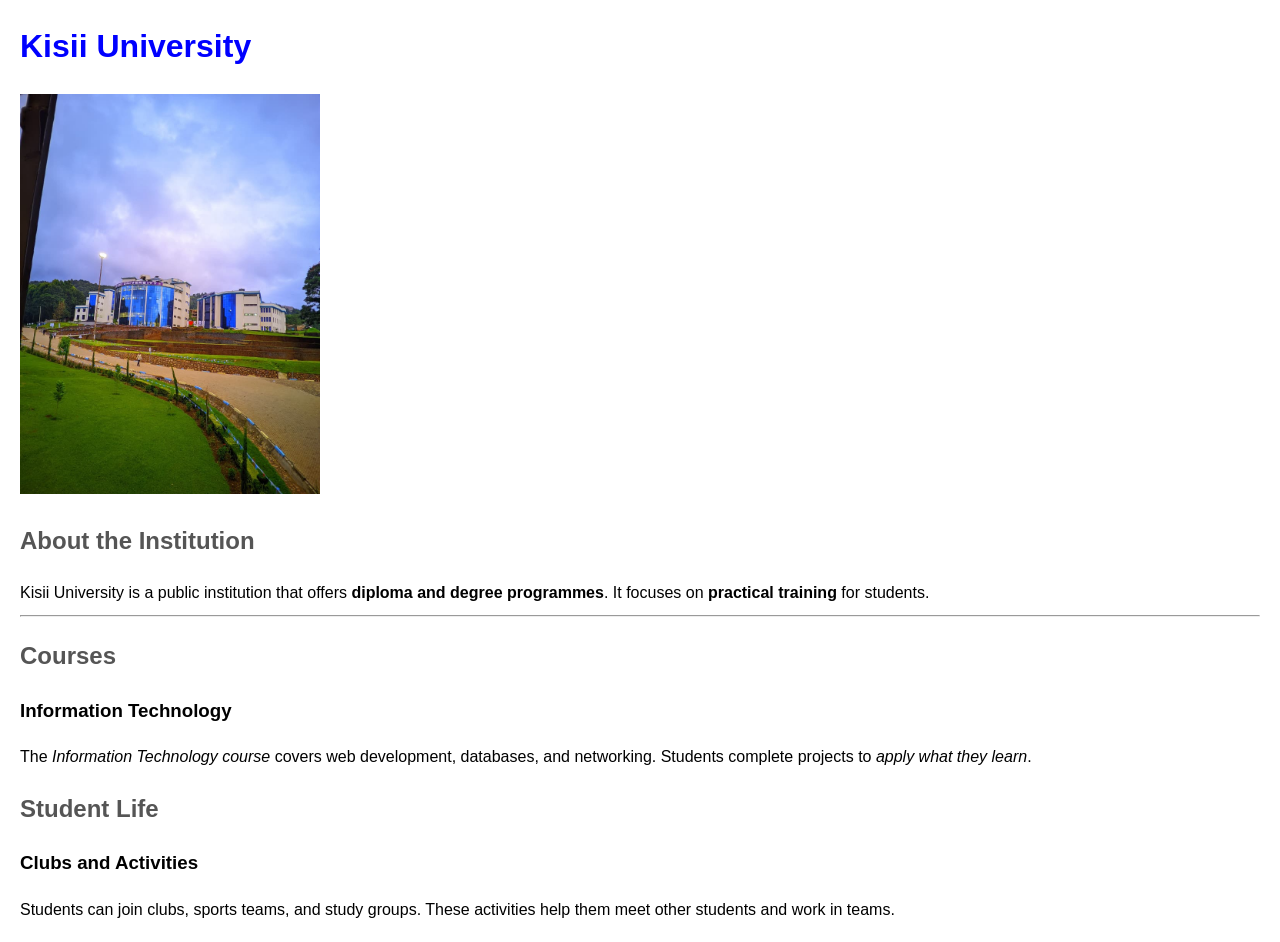
<file: Institution Webpage/index.html>
<!DOCTYPE html>
<html lang="en">
<head>
  <meta charset="UTF-8">
  <title>My Institution</title>
</head>
<style>
  body {
    font-family: Arial, sans-serif;
    line-height: 1.6;
    margin: 20px;
  }

  h2 {
    color: #555;
  }
  p {
    margin-bottom: 10px;
  }
</style>
<body>

  <h1><span style="color: blue;">Kisii University</span></h1>
  <img src="campus.jpg" width="300" alt="Kisii University Campus, a place to belong">

  <h2>About the Institution</h2>
  <p>
    Kisii University is a public institution that offers <strong>diploma and
    degree programmes</strong>. It focuses on <strong>practical training</strong>
    for students.
  </p>

  <hr>

  <h2>Courses</h2>
  <h3>Information Technology</h3>
  <p>
    The<em> Information Technology course</em> covers web development, databases,
    and networking. Students complete projects to <em>apply what they learn</em>.
  </p>

  <h2>Student Life</h2>
  <h3>Clubs and Activities</h3>
  <p>
    Students can join clubs, sports teams, and study groups. These
    activities help them meet other students and work in teams.
  </p>

</body>
</html>
</file>
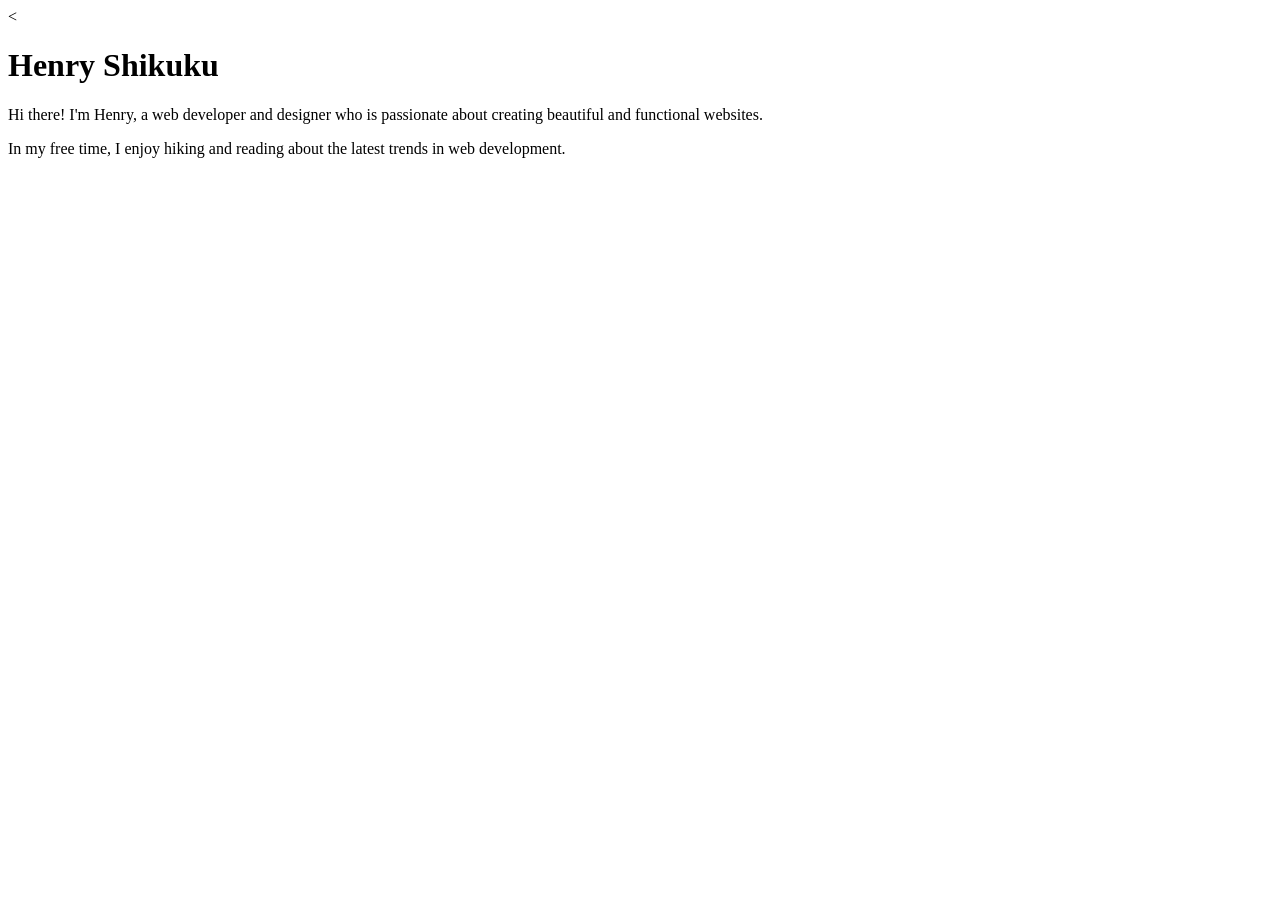
<file: question1.html>
<<!DOCTYPE html>
<html lang="en">
<head>
    <meta charset="UTF-8">
    <meta name="viewport" content="width=device-width, initial-scale=1.0">
    <title>My First Webpage</title>
</head>
<body>
    <header>
        <h1>Henry Shikuku</h1>
        <p>Hi there! I'm Henry, a web developer and designer who is passionate about creating beautiful and functional websites.</p>
        <p>In my free time, I enjoy hiking and reading about the latest trends in web development.</p>
    </header>

</body>
</html>
</file>
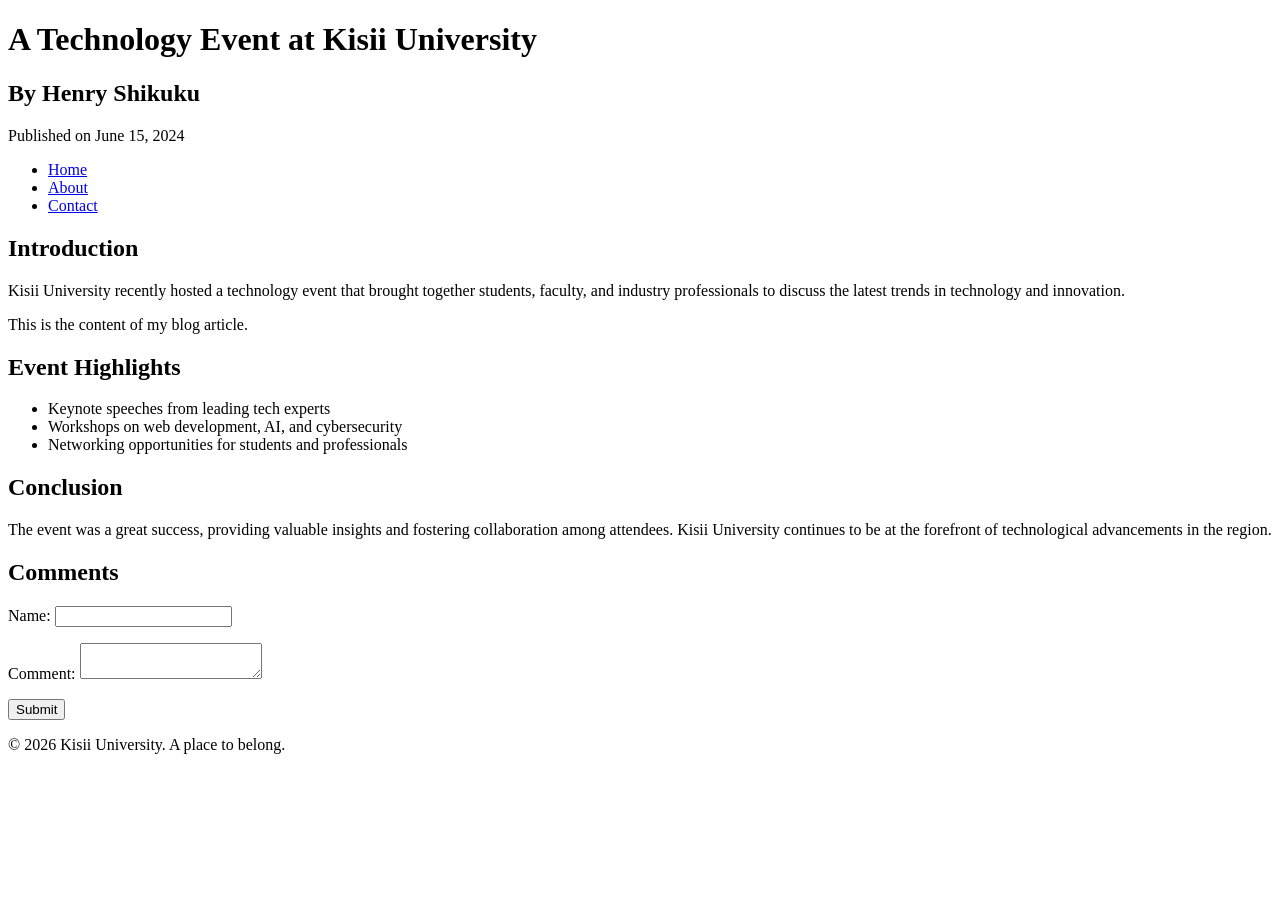
<file: Institution Webpage/blog article.html>
<!DOCTYPE html>
<html lang="en">
<head>
  <meta charset="UTF-8">
  <title>Blog Article</title>
</head>
<body>

  <h1>A Technology Event at Kisii University</h1>
  <header>
    <h2>By Henry Shikuku</h2>
    <p>Published on June 15, 2024</p>
  </header>
  <nav>
    <ul>
      <li><a href="index.html">Home</a></li>
      <li><a href="about.html">About</a></li>
      <li><a href="contact.html">Contact</a></li>
    </ul>
  </nav>
  <main>
    <article>
      <h2>Introduction</h2>
      <p>Kisii University recently hosted a technology event that brought together students, faculty, and industry professionals to discuss the latest trends in technology and innovation.</p>
      <p>This is the content of my blog article.</p>
      <h2>Event Highlights</h2>
      <ul>
        <li>Keynote speeches from leading tech experts</li>
        <li>Workshops on web development, AI, and cybersecurity</li>
        <li>Networking opportunities for students and professionals</li>
      </ul>

      <h2>Conclusion</h2>
      <p>The event was a great success, providing valuable insights and fostering collaboration among attendees. Kisii University continues to be at the forefront of technological advancements in the region.</p>
    </article>

    <section>
      <h2>Comments</h2>
      <form action="#" method="post">
        <p>
        <label for="name">Name:</label>
        <input type="text" id="name" name="name" required>
        </p>
        <p>
        <label for="comment">Comment:</label>
        <textarea id="comment" name="comment" required></textarea>
        </p>
        <button type="submit">Submit</button>
      </form>
    </section>
    <footer>
      <p>&copy; 2026 Kisii University. A place to belong.</p>
    </footer>
  </main>
</body>
</html>
</file>
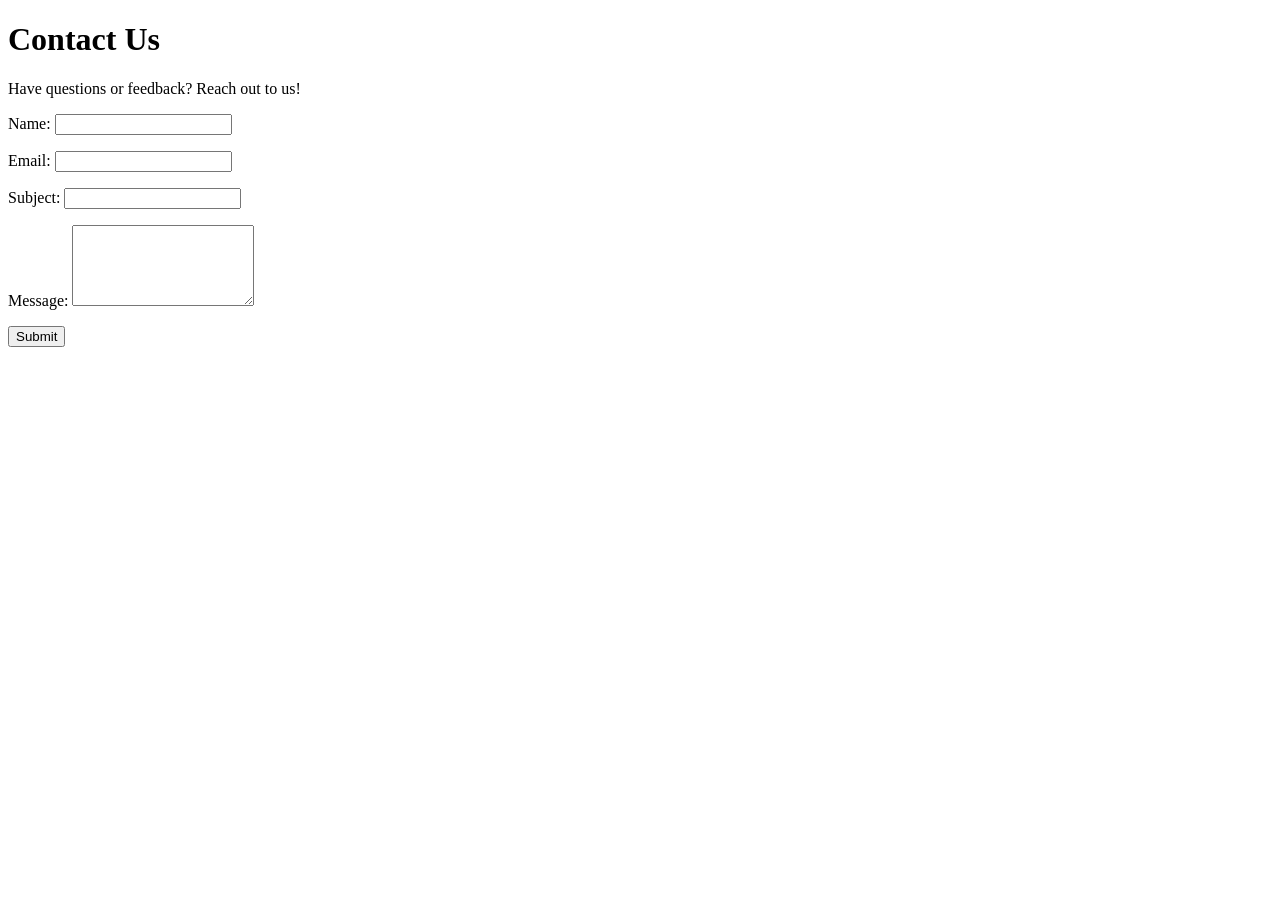
<file: Institution Webpage/contact.html>
<!DOCTYPE html>
<html lang="en">
<head>
  <meta charset="UTF-8">
  <title>Contact Page</title>
</head>
<body>

  <h1>Contact Us</h1>

  <p>Have questions or feedback? Reach out to us!</p>

  <form action="#" method="post">
    <p>
      <label for="name">Name:</label>
      <input type="text" id="name" name="name" required>
    </p>

    <p>
      <label for="email">Email:</label>
      <input type="email" id="email" name="email" required>
    </p>

    <p>
      <label for="subject">Subject:</label>
      <input type="text" id="subject" name="subject" required>
    </p>

    <p>
      <label for="message">Message:</label>
      <textarea id="message" name="message" rows="5" required></textarea>
    </p>

    <p>
      <button type="submit">Submit</button>
    </p>
  </form>

</body>
</html>
</file>
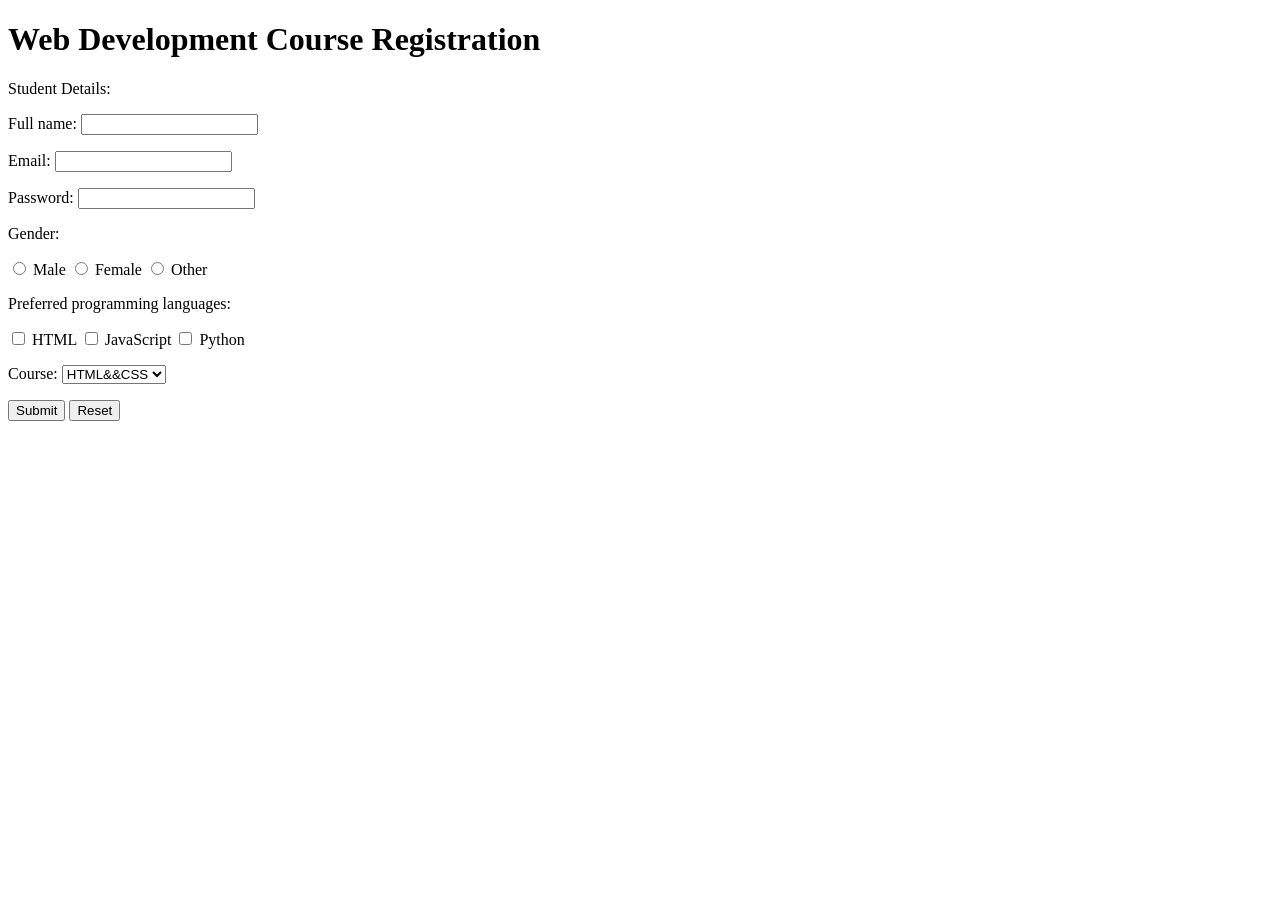
<file: Institution Webpage/form.html>
<!DOCTYPE html>
<html lang="en">
<head>
  <meta charset="UTF-8">
  <title>Student Registration</title>
</head>
<body>

  <h1>Web Development Course Registration</h1>

  <form action="#" method="post">
    <p>Student Details:</p>

    <p>
        <label for="fullname">Full name:</label>
        <input type="text" id="fullname" name="fullname" required>
      </p>

      <p>
        <label for="email">Email:</label>
        <input type="email" id="email" name="email" required>
      </p>

      <p>
        <label for="password">Password:</label>
        <input type="password" id="password" name="password" minlength="8" required>
      </p>

      <p>Gender:</p>
      <p>
        <input type="radio" id="male" name="gender" value="male" required>
        <label for="male">Male</label>

        <input type="radio" id="female" name="gender" value="female">
        <label for="female">Female</label>

        <input type="radio" id="other" name="gender" value="other">
        <label for="other">Other</label>
      </p>
    
      <p>Preferred programming languages:</p>
      <p>
        <input type="checkbox" id="html" name="languages" value="html">
        <label for="html">HTML</label>

        <input type="checkbox" id="js" name="languages" value="javascript">
        <label for="js">JavaScript</label>

        <input type="checkbox" id="python" name="languages" value="python">
        <label for="python">Python</label>
      </p>

    <p>
        <label for="course">Course:</label>
        <select id="course" name="course" required>
          <option value="html&&css">HTML&&CSS</option>
          <option value="javascript">JavaScript</option>
          <option value="mysql"> MySQL</option>
        </select>
      </p>

    <p>
      <button type="submit">Submit</button>
      <button type="reset">Reset</button>
    </p>

  </form>

</body>
</html>
</file>
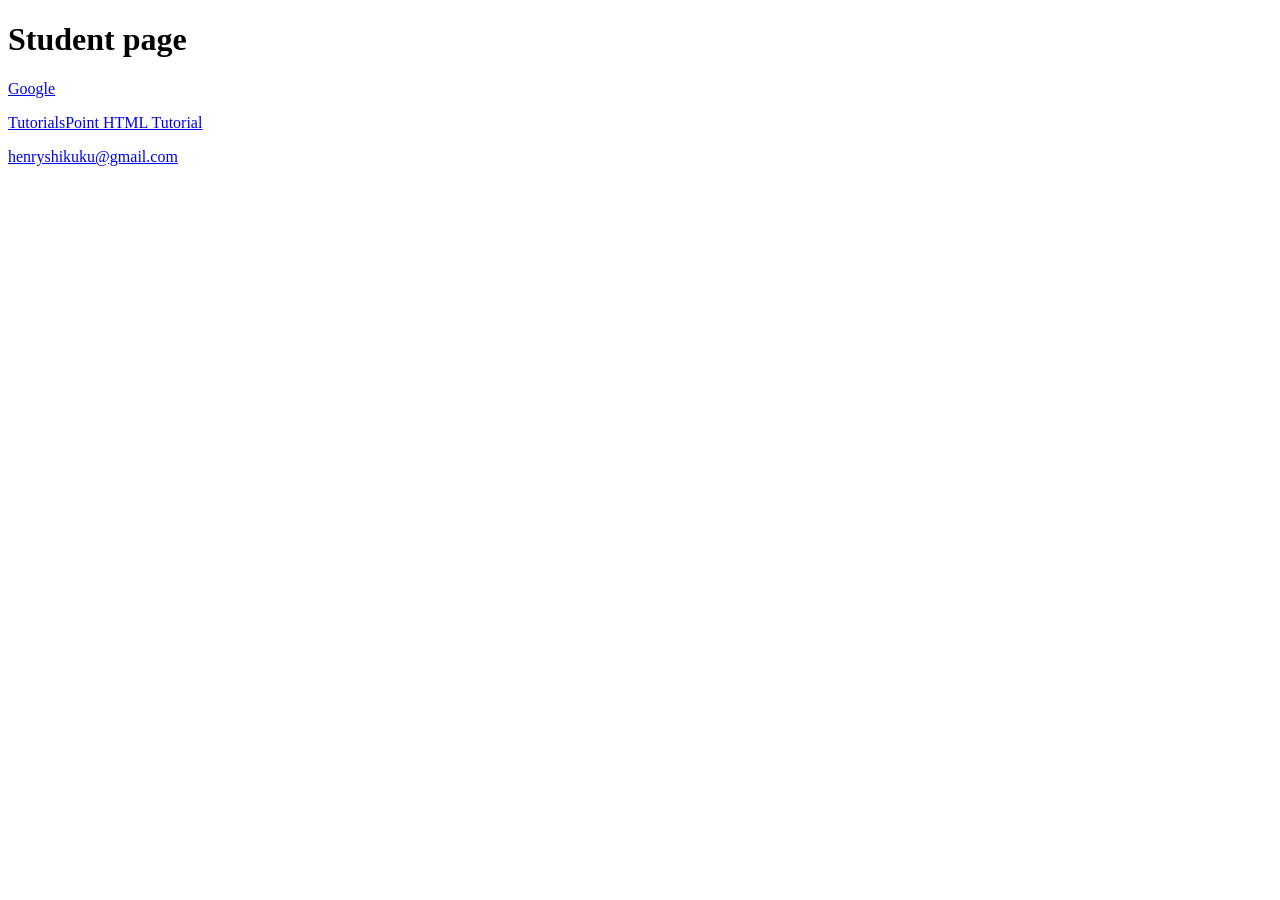
<file: Institution Webpage/links.html>
<!DOCTYPE html>
<html lang="en">
<head>
  <meta charset="UTF-8">
  <title>Useful Links</title>
</head>
<body>

  <h1>Student page</h1>

  <p><a href="https://www.google.com/">Google</a></p>

  <p>
    <a href="https://www.tutorialspoint.com/html/index.htm"
       target="_blank"
       rel="noopener noreferrer">TutorialsPoint HTML Tutorial</a>
  </p>

  <p><a href="mailto:henryshikuku@gmail.com">henryshikuku@gmail.com</a></p>

</body>
</html>
</file>
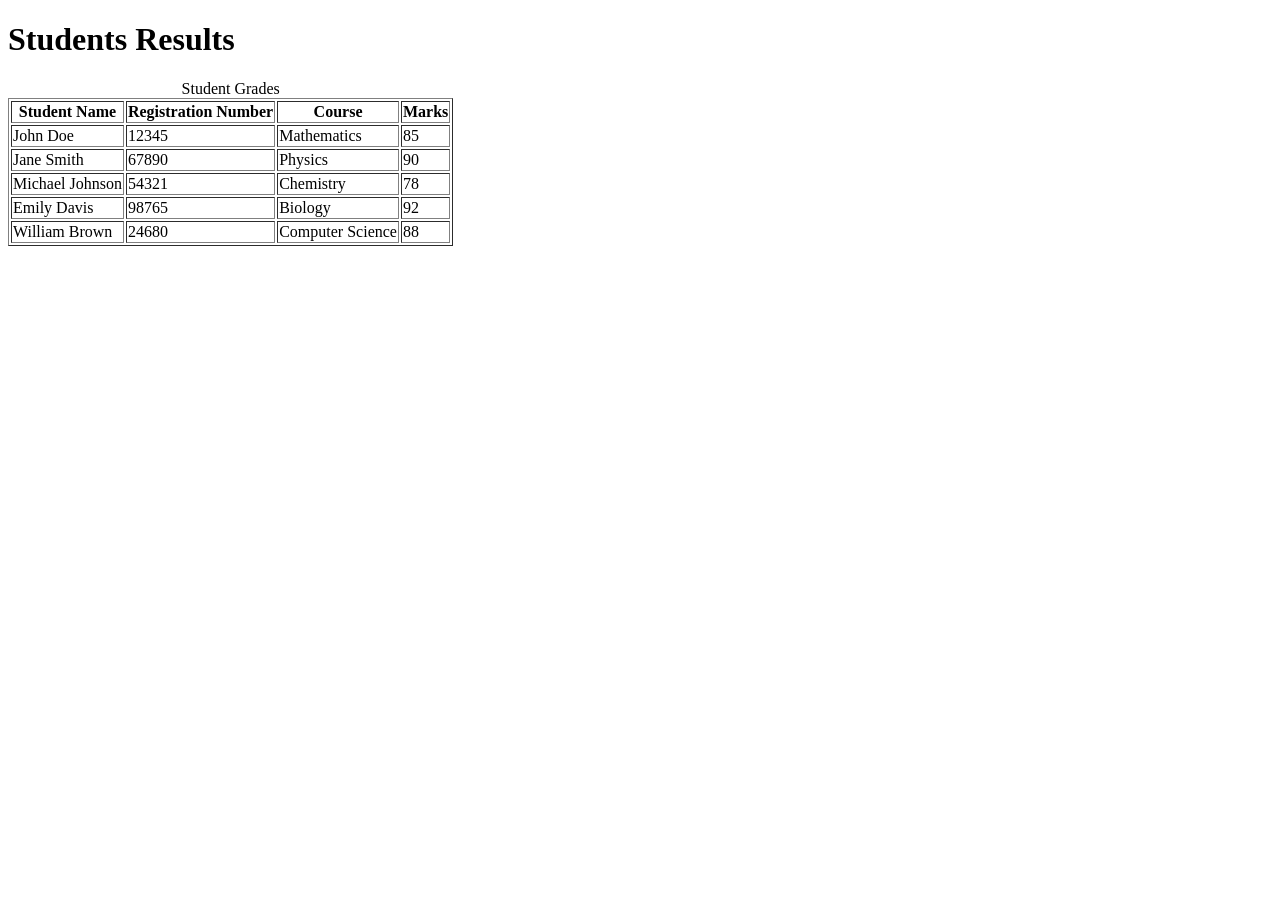
<file: Institution Webpage/table.html>
<!DOCTYPE html>
<html lang="en">
<head>
  <meta charset="UTF-8">
  <title>Students Results</title>
</head>
<body>
  <h1>Students Results</h1>
  <table border="1">
    <caption>Student Grades</caption>
    <thead>
      <tr>
        <th class ="col">Student Name</th>
        <th class="col">Registration Number</th>
        <th class="col">Course</th>
        <th class="col">Marks</th>
      </tr>
    </thead>
    <tbody>
      <tr>
        <td>John Doe</td>
        <td>12345</td>
        <td>Mathematics</td>
        <td>85</td>
      </tr>
      <tr>
        <td>Jane Smith</td>
        <td>67890</td>
        <td>Physics</td>
        <td>90</td>
      </tr>
        <tr>
            <td>Michael Johnson</td>
            <td>54321</td>
            <td>Chemistry</td>
            <td>78</td>
        </tr>
        <tr>
            <td>Emily Davis</td>
            <td>98765</td>
            <td>Biology</td>
            <td>92</td>
        </tr>
        <tr>
            <td>William Brown</td>
            <td>24680</td>
            <td>Computer Science</td>
            <td>88</td>
        </tr>
    </tbody>
  </table>
</body>
</html>
</file>
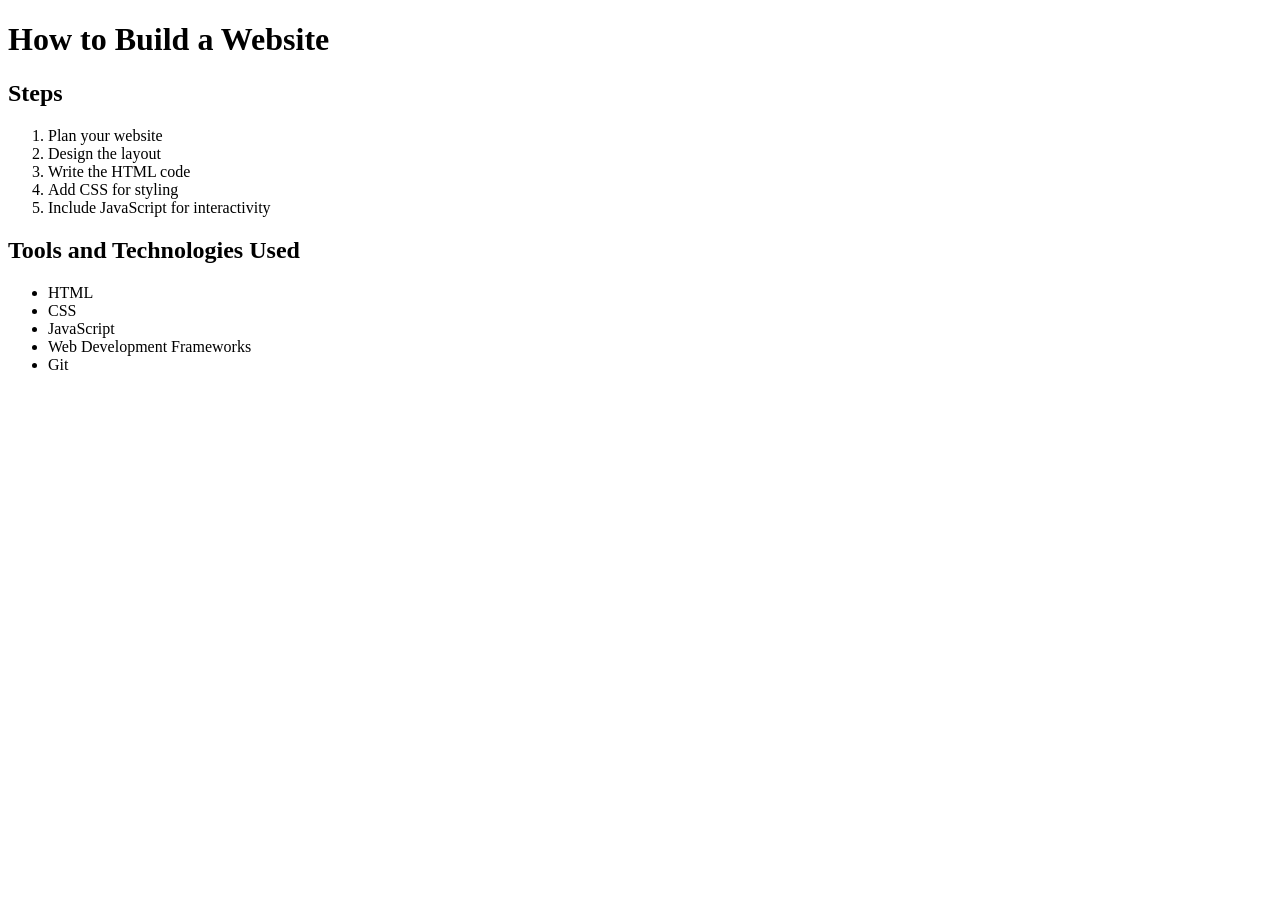
<file: Institution Webpage/website.html>
<!DOCTYPE html>
<html lang="en">
<head>
  <meta charset="UTF-8">
  <title>How to Build a Website</title>
</head>
<body>
    <h1>How to Build a Website</h1>
    <h2>Steps</h2>
    <ol>
        <li>Plan your website</li>
        <li>Design the layout</li>
        <li>Write the HTML code</li>
        <li>Add CSS for styling</li>
        <li>Include JavaScript for interactivity</li>
    </ol>
    <h2>Tools and Technologies Used</h2>
    <ul>
        <li>HTML</li>
        <li>CSS</li>
        <li>JavaScript</li>
        <li>Web Development Frameworks</li>
        <li>Git</li>
    </ul>
</body>
</html>
</file>
